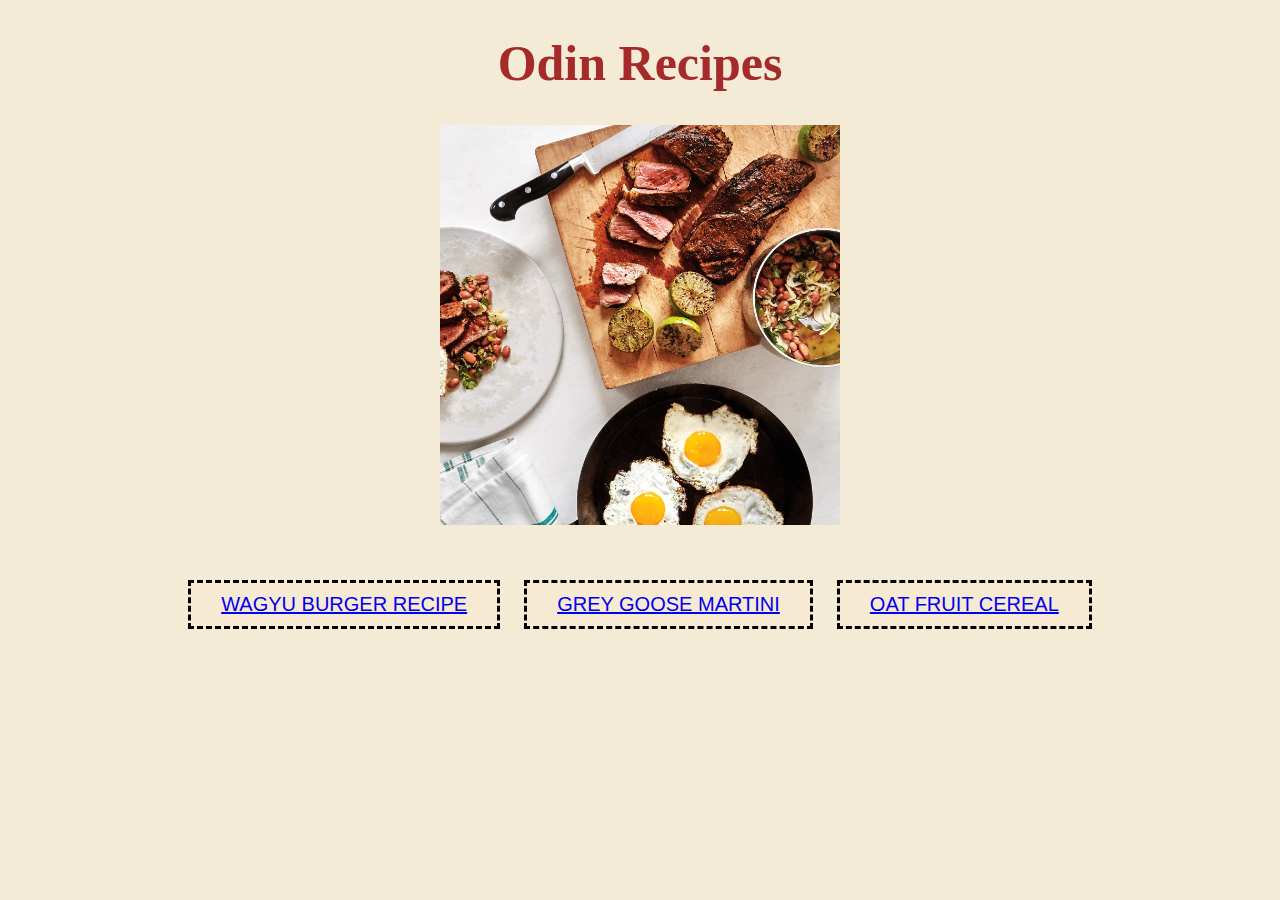
<file: index.html>
<!DOCTYPE html>
<html lang="en">
<head>
    <meta charset="UTF-8">
    <title id="title">Odin Project Recipes</title>
    <link rel="stylesheet" href="style.css">
</head>

<body class="index">
    <h1 id="index-title">Odin Recipes</h1>
    <img class="imageindex" src="images/cooking.jpg">
        <button class="button"><a href="recipes/burger.html">WAGYU BURGER RECIPE</a></button>
        <button class="button"><a href="recipes/martini.html">GREY GOOSE MARTINI</a></button>
        <button class="button"><a href="recipes/cereal.html">OAT FRUIT CEREAL</a></button>
    
</body>



</html>
</file>
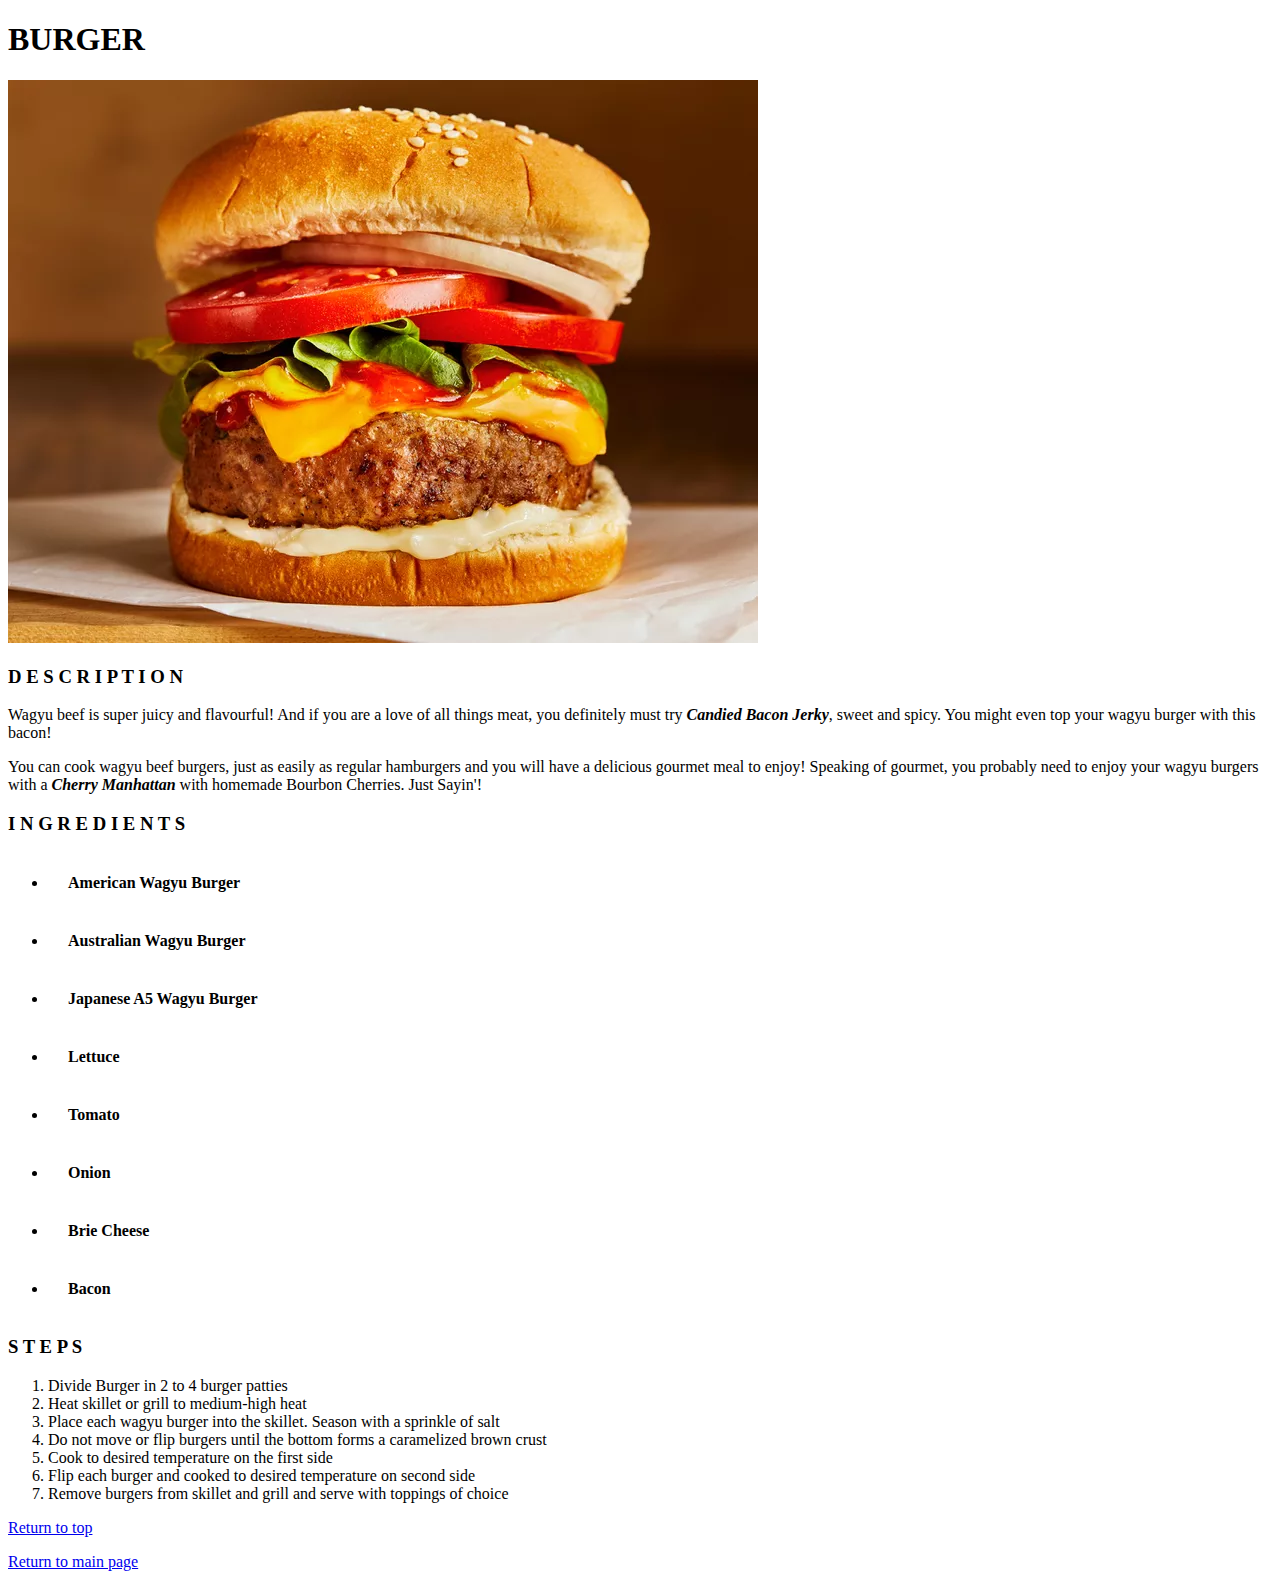
<file: recipes/burger.html>
<!DOCTYPE html>
<html lang="en">
<head>
    <meta charset="UTF-8">
    <title>WAGYU BURGER</title>
    <link rel="stylesheet" href="../style.css">
</head>

<body>
    <h1 id="#top">BURGER</h1>
    <img src="../images/burger.jpg" alt="A delicious, completed burger!">
    <h3>D E S C R I P T I O N</h3>
    <p>Wagyu beef is super juicy and flavourful! And if you are a love of all things meat, you definitely must try <em><strong>Candied Bacon Jerky</strong></em>, sweet and spicy. You might even top your wagyu burger with this bacon!</p>
    <p>You can cook wagyu beef burgers, just as easily as regular hamburgers and you will have a delicious gourmet meal to enjoy! Speaking of gourmet, you probably need to enjoy your wagyu burgers with a <em><strong>Cherry Manhattan</strong></em> with homemade Bourbon Cherries. Just Sayin'!</p>
    <h3>I N G R E D I E N T S</h3>
    <ul>
        <li>American Wagyu Burger</li>
        <li>Australian Wagyu Burger</li>
        <li>Japanese A5 Wagyu Burger</li>
        <li>Lettuce</li>
        <li>Tomato</li>
        <li>Onion</li>
        <li>Brie Cheese</li>
        <li>Bacon</li>
    </ul>
    <h3>S T E P S</h3>
    <ol>
        <li>Divide Burger in 2 to 4 burger patties</li>
        <li>Heat skillet or grill to medium-high heat</li>
        <li>Place each wagyu burger into the skillet. Season with a sprinkle of salt</li>
        <li>Do not move or flip burgers until the bottom forms a caramelized brown crust</li>
        <li>Cook to desired temperature on the first side</li>
        <li>Flip each burger and cooked to desired temperature on second side</li>
        <li>Remove burgers from skillet and grill and serve with toppings of choice</li>
    </ol>
    <a href="#top">Return to top</a>
    <p></p>
    <a href="../index.html">Return to main page</a>

</body>
</html>
</file>
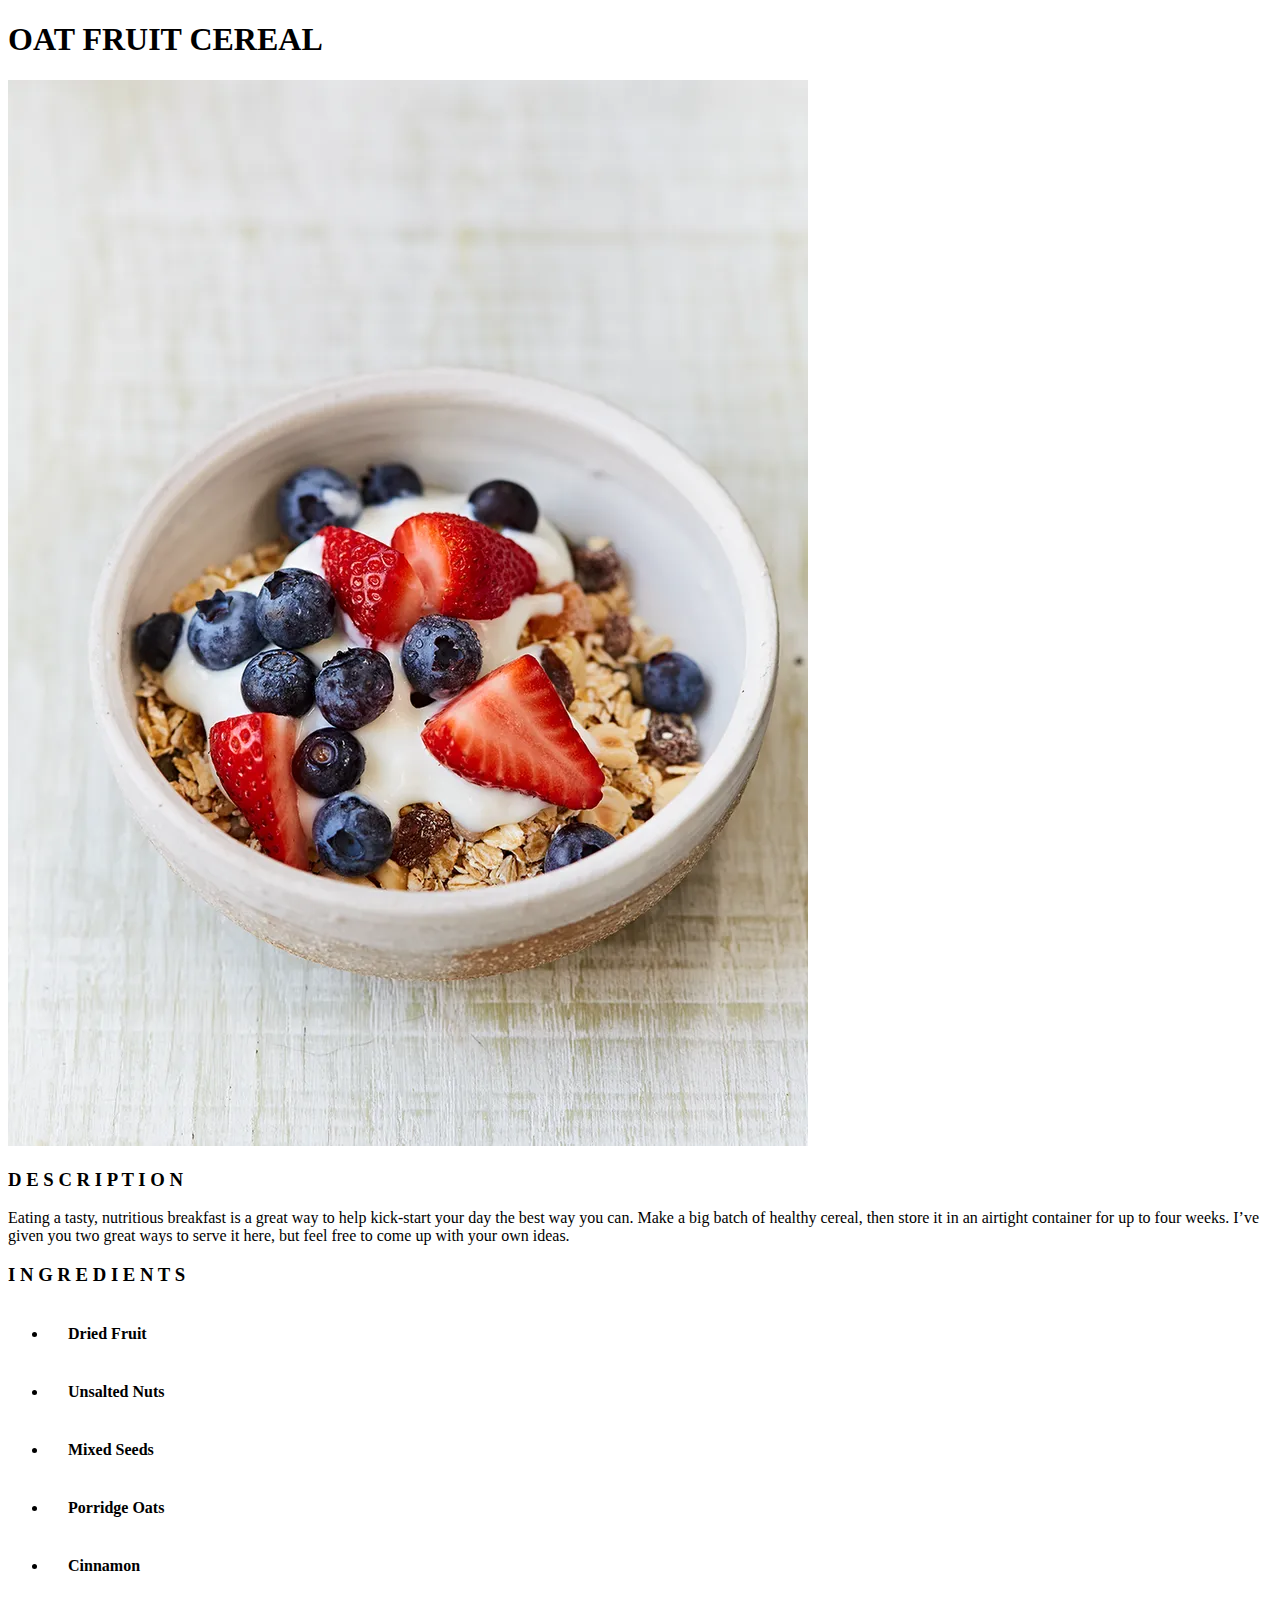
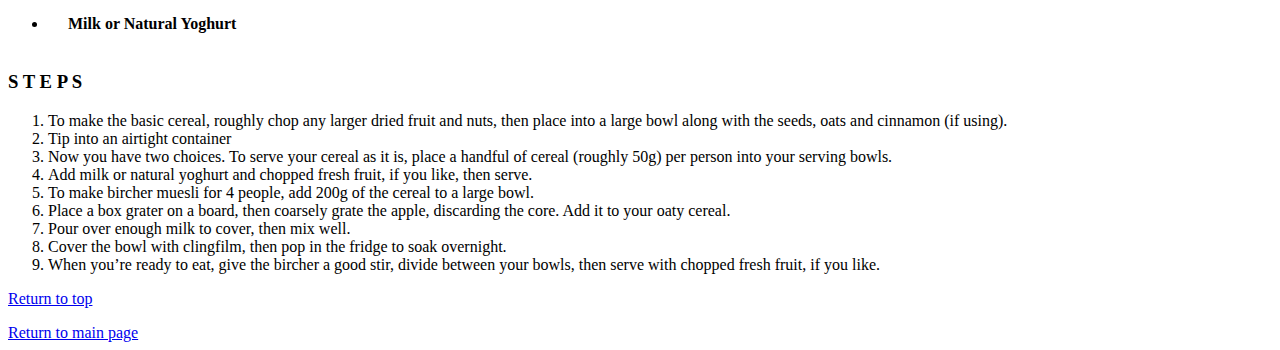
<file: recipes/cereal.html>
<!DOCTYPE html>
<html lang="en">
<head>
    <meta charset="UTF-8">
    <title>CEREAL</title>
    <link rel="stylesheet" href="../style.css">
</head>
<body>
    <h1 id = 'top'>OAT FRUIT CEREAL</h1>
    <img src="../images/cereal.jpg" alt="Oat Fruit Cereal">
    <h3>D E S C R I P T I O N</h3>
    <p>Eating a tasty, nutritious breakfast is a great way to help kick-start your day the best way you can. Make a big batch of healthy cereal, then store it in an airtight container for up to four weeks. I’ve given you two great ways to serve it here, but feel free to come up with your own ideas.</p>
    <h3>I N G R E D I E N T S</h3>
    <ul>
        <li>Dried Fruit</li>
        <li>Unsalted Nuts</li>
        <li>Mixed Seeds</li>
        <li>Porridge Oats</li>
        <li>Cinnamon</li>
        <li>Milk or Natural Yoghurt</li>
    </ul>
    <h3>S T E P S</h3>
    <ol>
        <li>To make the basic cereal, roughly chop any larger dried fruit and nuts, then place into a large bowl along with the seeds, oats and cinnamon (if using).</li>
        <li>Tip into an airtight container</li>
        <li>Now you have two choices. To serve your cereal as it is, place a handful of cereal (roughly 50g) per person into your serving bowls.</li>
        <li>Add milk or natural yoghurt and chopped fresh fruit, if you like, then serve.</li>
        <li>To make bircher muesli for 4 people, add 200g of the cereal to a large bowl.</li>
        <li>Place a box grater on a board, then coarsely grate the apple, discarding the core. Add it to your oaty cereal.</li>
        <li>Pour over enough milk to cover, then mix well.</li>
        <li>Cover the bowl with clingfilm, then pop in the fridge to soak overnight.</li>
        <li>When you’re ready to eat, give the bircher a good stir, divide between your bowls, then serve with chopped fresh fruit, if you like.</li>
    </ol>
    <a href="#top">Return to top</a>
    <p></p>
    <a href="../index.html">Return to main page</a>
</body>    
</html>
</file>
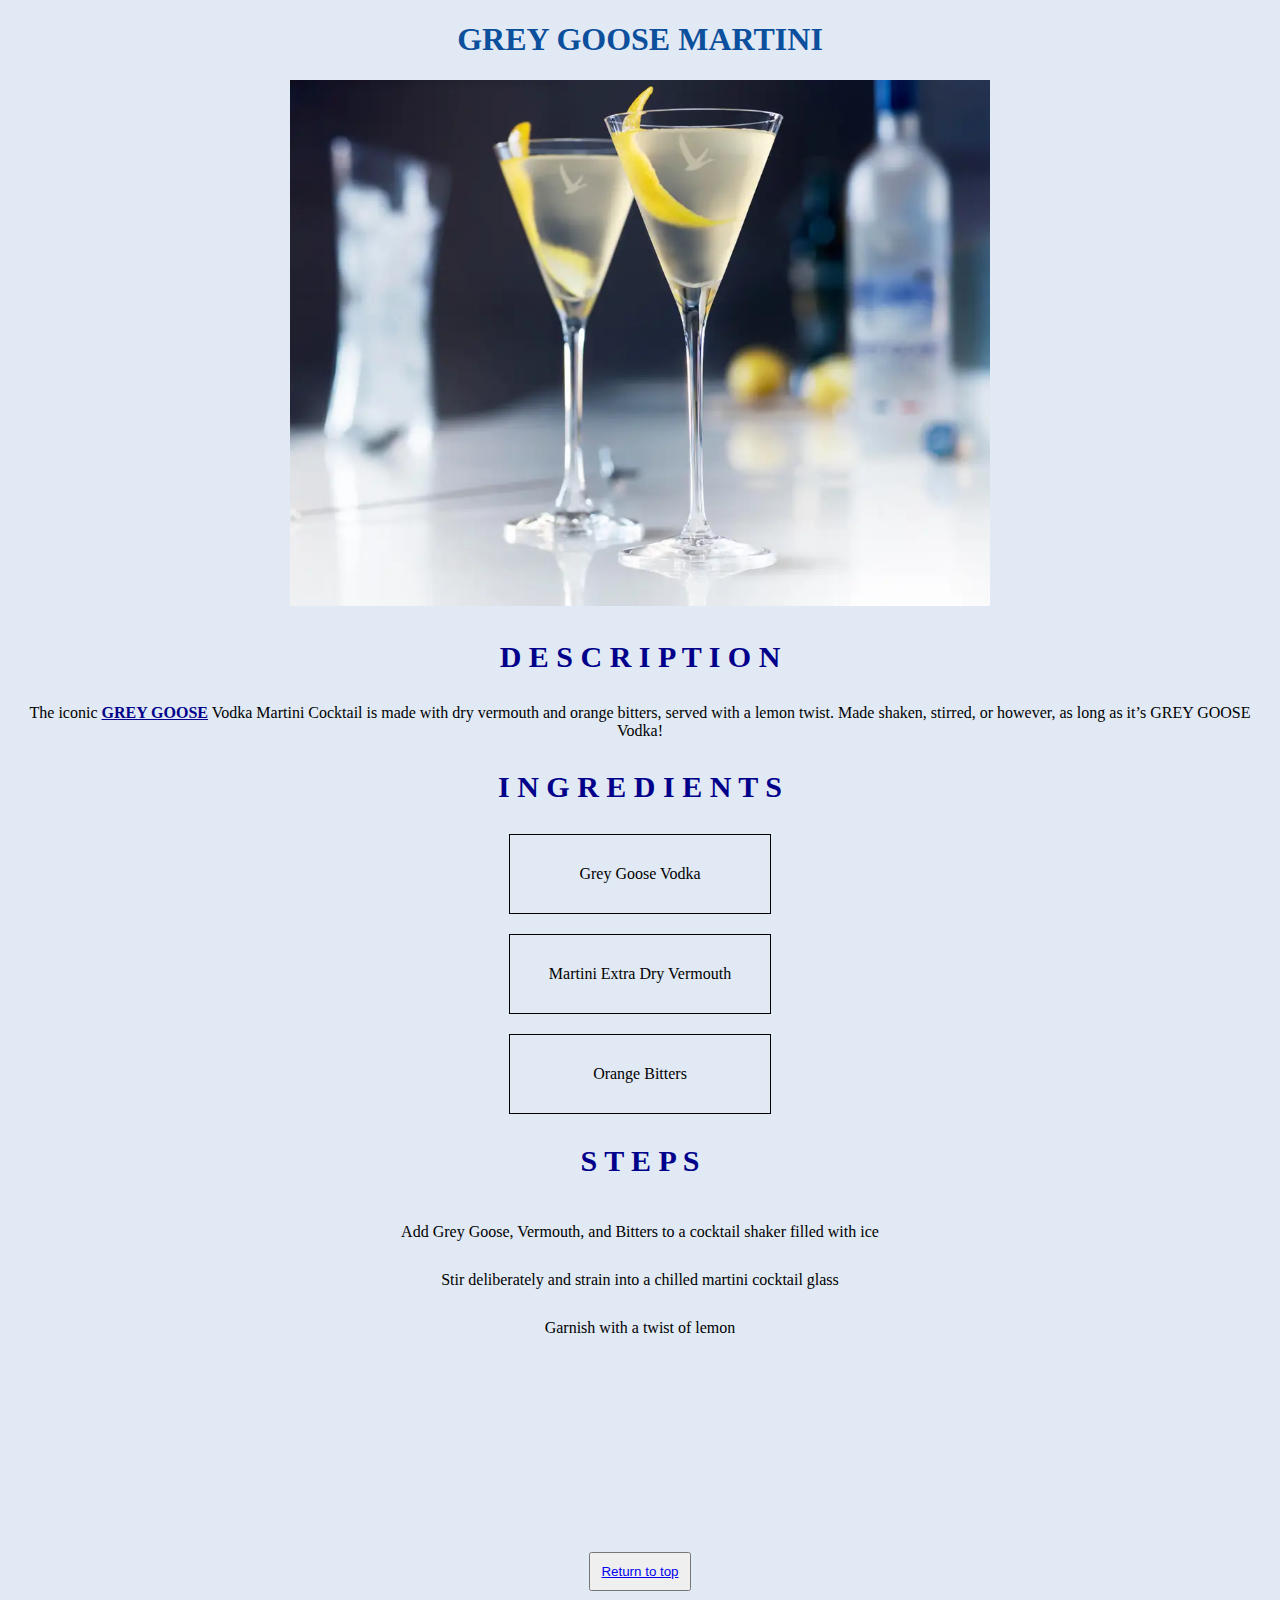
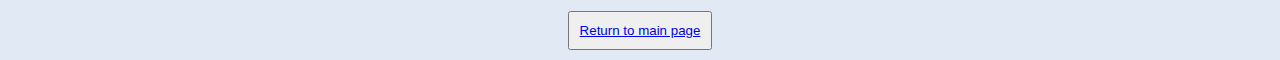
<file: recipes/martini.html>
<!DOCTYPE html>
<html lang="en">
<head>
    <meta charset="UTF-8">
    <title>GREY GOOSE MARTINI</title>
    <link rel="stylesheet" href="../style.css">
</head>
<body class="martini-body">
    <h1 class="martini-title" id="#top">GREY GOOSE MARTINI</h1>
    <img id="martini-image" src="../images/martini.jpg" alt="Grey Goose Martini">
    <h3 id="description-martini">D E S C R I P T I O N</h3>
    <p id="">The iconic <strong><a id="website-gg" href="https://www.greygoose.com/en-au/">GREY GOOSE</a></strong> Vodka Martini Cocktail is made with dry vermouth and orange bitters, served with a lemon twist. Made shaken, stirred, or however, as long as it’s GREY GOOSE Vodka!</p>
    <h3 id="ingredients-martini">I N G R E D I E N T S</h3>
    
        <span class="ingredients-martini-items">Grey Goose Vodka</span>
        <span class="ingredients-martini-items">Martini Extra Dry Vermouth</span>
        <span class="ingredients-martini-items">Orange Bitters</span>
    
    <h3 id="steps-martini">S T E P S</h3>
        <span class="martini-steps">Add Grey Goose, Vermouth, and Bitters to a cocktail shaker filled with ice</span>
        <span class="martini-steps">Stir deliberately and strain into a chilled martini cocktail glass</span>
        <span class="martini-steps">Garnish with a twist of lemon</span>
    <button class = "return"><a href="#top">Return to top</a></button>
    <button class = "returnpage"><a href="../index.html">Return to main page</a></button>
</body>

</html>

<!--<a> is a hyperlink tag -->
<!--when using # as a selector, this selects IDs. When using . as a selector, this selects classes.-->
<!--ID is specific to a single element, classes can be assigned to multiple elements on a page or throughout the website. While a single element can only have one ID, it can have multiple classes.-->
<!-- <p> is a block-level element-->
<!--<div> is a block-level element-->
<!--<span> is an inline element-->
</file>
<file: style.css>
/* css for index.html */

.imageindex {
    width: 400px;
    height: auto;
    display: flex;
    margin: 0 auto;
    margin-bottom: 50px;
}

body.index {
    text-align: center;
    font: "Times New Roman", Verdana;
    background-color: rgb(243, 235, 213);
}

#index-title {
    font-size: 50px;
    color: brown;
}

.button {
    background-color: rgb(247, 234, 210);
    color: black;
    font-size: 20px;
    padding: 10px 30px;
    margin: 5px 10px ;
    border: dashed;
}
/* css for recipes */
/*martini*/

.martini-body {
    text-align: center;
    background-color: rgb(225, 233, 244);
}

.martini-title {
    color: rgb(11, 79, 157);
    font-size: 70;
    text-align: center;
}

#martini-image {
    width: 700px;
    height: auto;
}

.martini-steps {
    display: block;
    padding: 15px;
}

#website-gg {
    color: darkblue;
}

#description-martini,
#ingredients-martini,
#steps-martini {
    color:darkblue;
    font-size: 30px;
}

.ingredients-martini-items {
    display: block;
    margin: 20px auto;
    border: 1px solid;
    padding: 30px;
    width: 200px;
}

.return {
    display: block;
    padding: 10px;
    margin: 200px auto;
}

.returnpage {
    display: block;
    padding: 10px;
    margin: 10px auto;
    margin-top: -180px;
}

ul li {
    font-weight: bold;
    padding: 20px;
}
</file>
